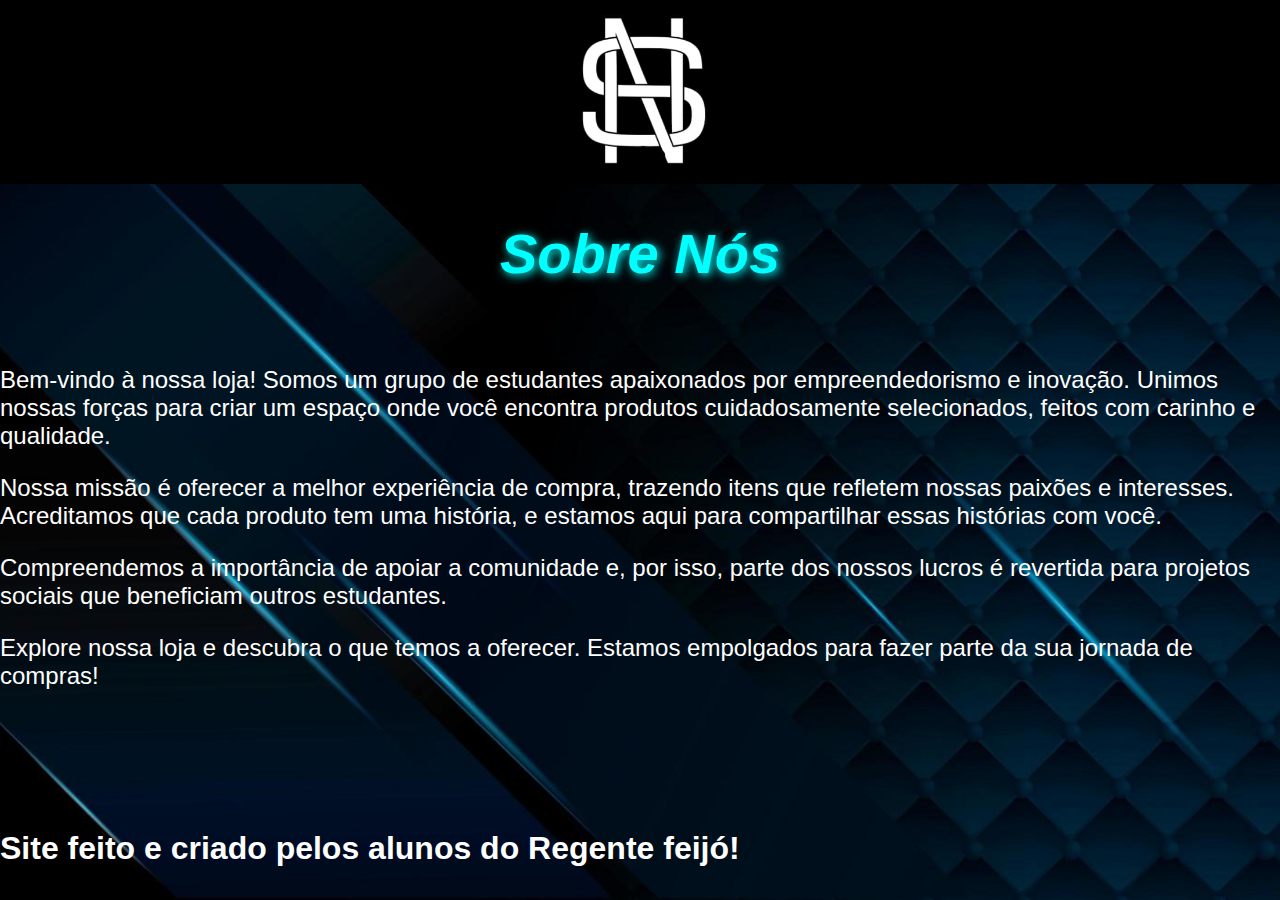
<file: CRAZYSNEAKERS/devs.html>
<!DOCTYPE html>
<html lang="pt-br">
<head>
    <meta charset="UTF-8">
    <meta name="viewport" content="width=device-width, initial-scale=1.0">
    <title>NeoSpectrum</title>

    <style>
        body {
            background-image: url(./img/fundo-site.jpg);
            background-position: center;
            background-repeat: no-repeat;
            background-size: cover;
            background-attachment: fixed;
            color: white;
            font-family: Verdana, Geneva, Tahoma, sans-serif;
            margin: 0;
        }

        header {
            background-color: black;
            width: 100%;
            margin: 0;
        }

        header img {
            width: 30%;
            margin-left: 35%;
        }

        main h1 {
            text-align: center;
            color: cyan;
            font-size: 3.5rem;
            text-shadow: 2px 2px 10px cyan;
            font-style: italic;
        }

        main h2 {
            font-size: 2rem;
            margin-top: 11%;
        }

        p {
            font-size: 1.5rem;
        }
    </style>
</head>
<body>
    <header>
    <img src="./img/logo.jpg">
    </header>

    <main>
        <h1>Sobre Nós</h1>
        <br>
        <p>Bem-vindo à nossa loja! Somos um grupo de estudantes apaixonados por empreendedorismo e inovação. Unimos nossas forças para criar um espaço onde você encontra produtos cuidadosamente selecionados, feitos com carinho e qualidade.</p>
        <p>Nossa missão é oferecer a melhor experiência de compra, trazendo itens que refletem nossas paixões e interesses. Acreditamos que cada produto tem uma história, e estamos aqui para compartilhar essas histórias com você.</p> 
        <p>Compreendemos a importância de apoiar a comunidade e, por isso, parte dos nossos lucros é revertida para projetos sociais que beneficiam outros estudantes.</p>
        <p>Explore nossa loja e descubra o que temos a oferecer. Estamos empolgados para fazer parte da sua jornada de compras!</p>

        <h2>Site feito e criado pelos alunos do Regente feijó!</h2>
    </main>
</body>
</html>
</file>
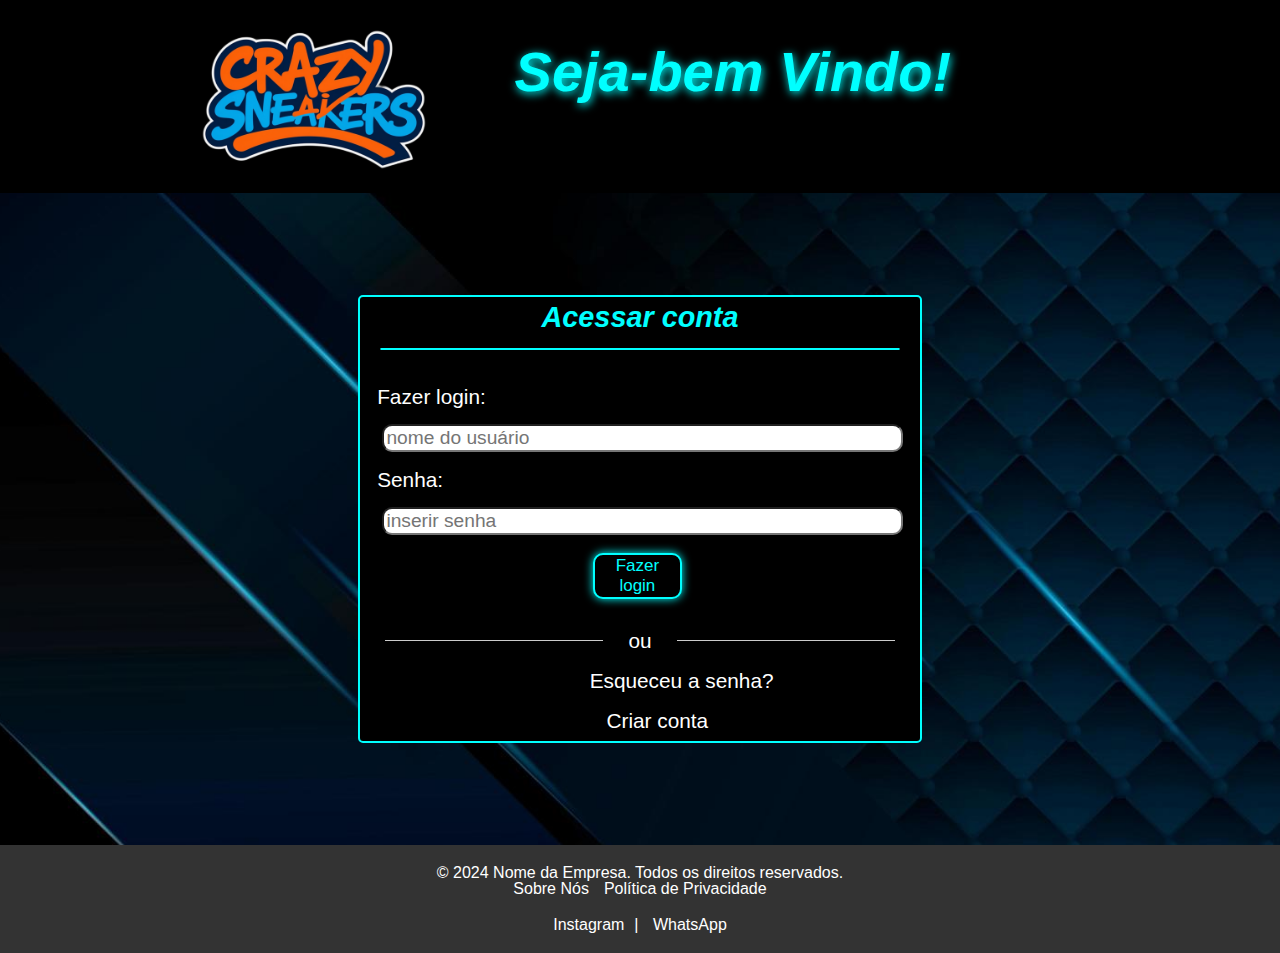
<file: CRAZYSNEAKERS/iniciar_sessao.html>
<!DOCTYPE html>
<html lang="pt-br">
<head>
    <meta charset="UTF-8">
    <meta name="viewport" content="width=device-width, initial-scale=1.0">

    <link rel="stylesheet" href="./css/reset.css">
    <link rel="stylesheet" href="./css/sessao.css">
    <title>N$</title>
    
</head>
<body>
    <header>
        <img src="./img/logo-nome-corte.png">
        <h1>Seja-bem Vindo!</h1>
    </header>

    <div class="fazer-login">
        <h1>Acessar conta</h1>
        <hr>

        <div class="box-login">
            <form action="index.html">
                <!--NOME DE USUÁRIO-->
                <h2>Fazer login:</h2>
                <input type="text" id="usuario-input" placeholder="nome do usuário" required>

                <!--SENHA DDO USUÁRIO-->
                <h2>Senha:</h2>
                <input type="password" id="senha-input" placeholder="inserir senha" required>

                <!--CONFIRMAR CONTA-->
                <button type="submit" id="acpet-login">Fazer login</button>
            </form>
        </div>

        <div class="line-ou">
            <span>ou</span>
        </div>

        <a href="rec_senha.html" class="link-conta">Esqueceu a senha?</a>
        <a href="login.html" class="link-conta" style="margin-left: 44%;">Criar conta</a>
    </div>


    <!--DIREITOS E CONTATOS DO SITE-->
    <footer>
        <div class="footer-container">
            <p>&copy; 2024 Nome da Empresa. Todos os direitos reservados.</p>
            <ul class="footer-links">
                <li><a href="devs.html">Sobre Nós</a></li>
                <li><a href="/politica_priv.html">Política de Privacidade</a></li>
            </ul>
            <div class="footer-social">
                <a href="https://www.instagram.com/neospectrum7">Instagram</a>|
                <a href="">WhatsApp</a>
            </div>
        </div>
    </footer>
</body>
</html>
</file>
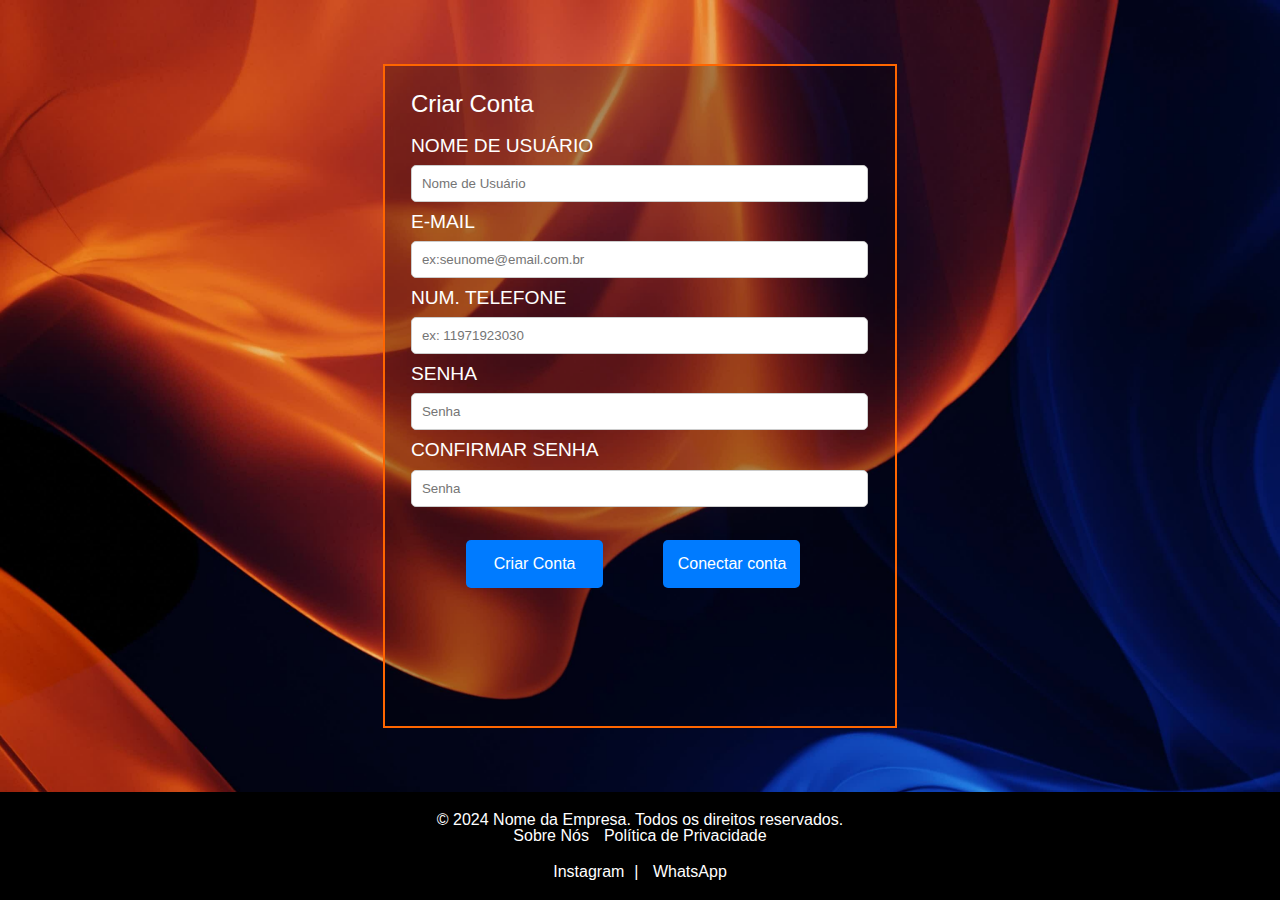
<file: CRAZYSNEAKERS/login.html>
<!DOCTYPE html>
<html lang="pt-br">
<head>
    <meta charset="UTF-8">
    <meta name="viewport" content="width=device-width, initial-scale=1.0">

    <link rel="stylesheet" href="./css/reset.css">
    <title>N$ login</title>

    <style>
        body {
            font-family: Arial, Helvetica, sans-serif;
            background-image: url(./img/ogbbg.jpg);
            background-position: center;
            background-repeat: no-repeat;
            background-size: cover;
            background-attachment: fixed;
            justify-content: center;
            align-items: center;
            height: 100vh;  
            margin: 0;
            display: flex;
            flex-direction: column;
        }
        
        .login-inicial {
            background-color: rgba(0, 0, 0, 0.274);
            margin: 5% 20% 5% 20%;
            color: white;
            padding: 2%;    
            border: 2px solid rgb(255, 102, 0);
            flex-grow: 3;
        }
           
        .login-inicial h1 {
            margin-bottom: 20px;
            font-size: 1.5rem;
        }

        .login-inicial h2 {
            font-size: 1.2rem;
        }

        .inp {
            width: 95%;
            padding: 10px;
            margin: 10px 0;
            border: 1px solid #ccc;
            border-radius: 5px;
            outline: none;
        }

        .botoes {
            width: 30%;
            padding: 15px;
            background-color: #007bff;
            border: none;
            color: white;
            border-radius: 5px;
            font-size: 16px;
            cursor: pointer;
            margin-bottom: 15px;
            margin-top: 5%;
            margin-left: 12%;
        }

        .botoes:hover {
            background-color: #0056b3;
        }

        /* Estilos do Footer */
        footer {
            background-color: #000000;
            color: #fff;
            padding: 20px 0;
            text-align: center;
            width: 100%;
        }
        
        .footer-container {
            max-width: 1200px;
            margin: 0 auto;
        }
        
        .footer-links {
            list-style: none;
            padding: 0;
            display: flex;
            justify-content: center;
            gap: 15px;
        }
        
        .footer-links li {
            display: inline;
        }
        
        .footer-links a {
            color: #fff;
            text-decoration: none;
            transition: color 0.3s ease;
        }
        
        .footer-links a:hover {
            color: #ff6347; /* Cor de destaque ao passar o mouse */
        }
        
        .footer-social {
            margin-top: 20px;
        }
        
        .footer-social a {
            color: #fff;
            margin: 0 10px;
            text-decoration: none;
            transition: color 0.3s ease;
        }
        
        .footer-social a:hover {
            color: #ff6347; /* Cor de destaque ao passar o mouse */
        }
    </style>
</head>
<body>
    
    <div class="login-inicial">
        <h1>Criar Conta</h1>
        <form action="index.html">
            <!--NOME-->
            <h2 for="nome_login">NOME DE USUÁRIO</h2>
            <input class="inp" id="nome_login" type="text" name="username" placeholder="Nome de Usuário" required>
            <br>    

            <!--E-MAIL-->
            <h2 for="email_login">E-MAIL</h2>
            <input class="inp" id="email_login" type="email" placeholder="ex:seunome@email.com.br" required>
            <br>

            <h2 for="tel_login">NUM. TELEFONE</h2>
            <input class="inp" id="tel_login" type="tel" placeholder="ex: 11971923030">
            <br>

            <h2 for="senha_login">SENHA</h2>
            <input class="inp" id="senha_login" type="password" placeholder="Senha" required>
            <br>

            <h2 for="confir_senha">CONFIRMAR SENHA</h2>
            <input class="inp" id="confir_senha" type="password" placeholder="Senha" required>

            <button class="botoes" type="submit">Criar Conta</button>
            <input class="botoes" type="button" id="logar_conta" onclick="location.href = 'iniciar_sessao.html'" value="Conectar conta">
        </form>
    </div>

    <!--DIREITOS E CONTATOS DO SITE-->
    <footer>
        <div class="footer-container">
            <p>&copy; 2024 Nome da Empresa. Todos os direitos reservados.</p>
            <ul class="footer-links">
                <li><a href="devs.html">Sobre Nós</a></li>
                <li><a href="/politica_priv.html">Política de Privacidade</a></li>
            </ul>
            <div class="footer-social">
                <a href="https://www.instagram.com/crazy.sneakersbr/profilecard/?igsh=cDRpbHB1ZHltbW52">Instagram</a>|
                <a href="">WhatsApp</a>
            </div>
        </div>
    </footer>
</body>
</html>
</file>
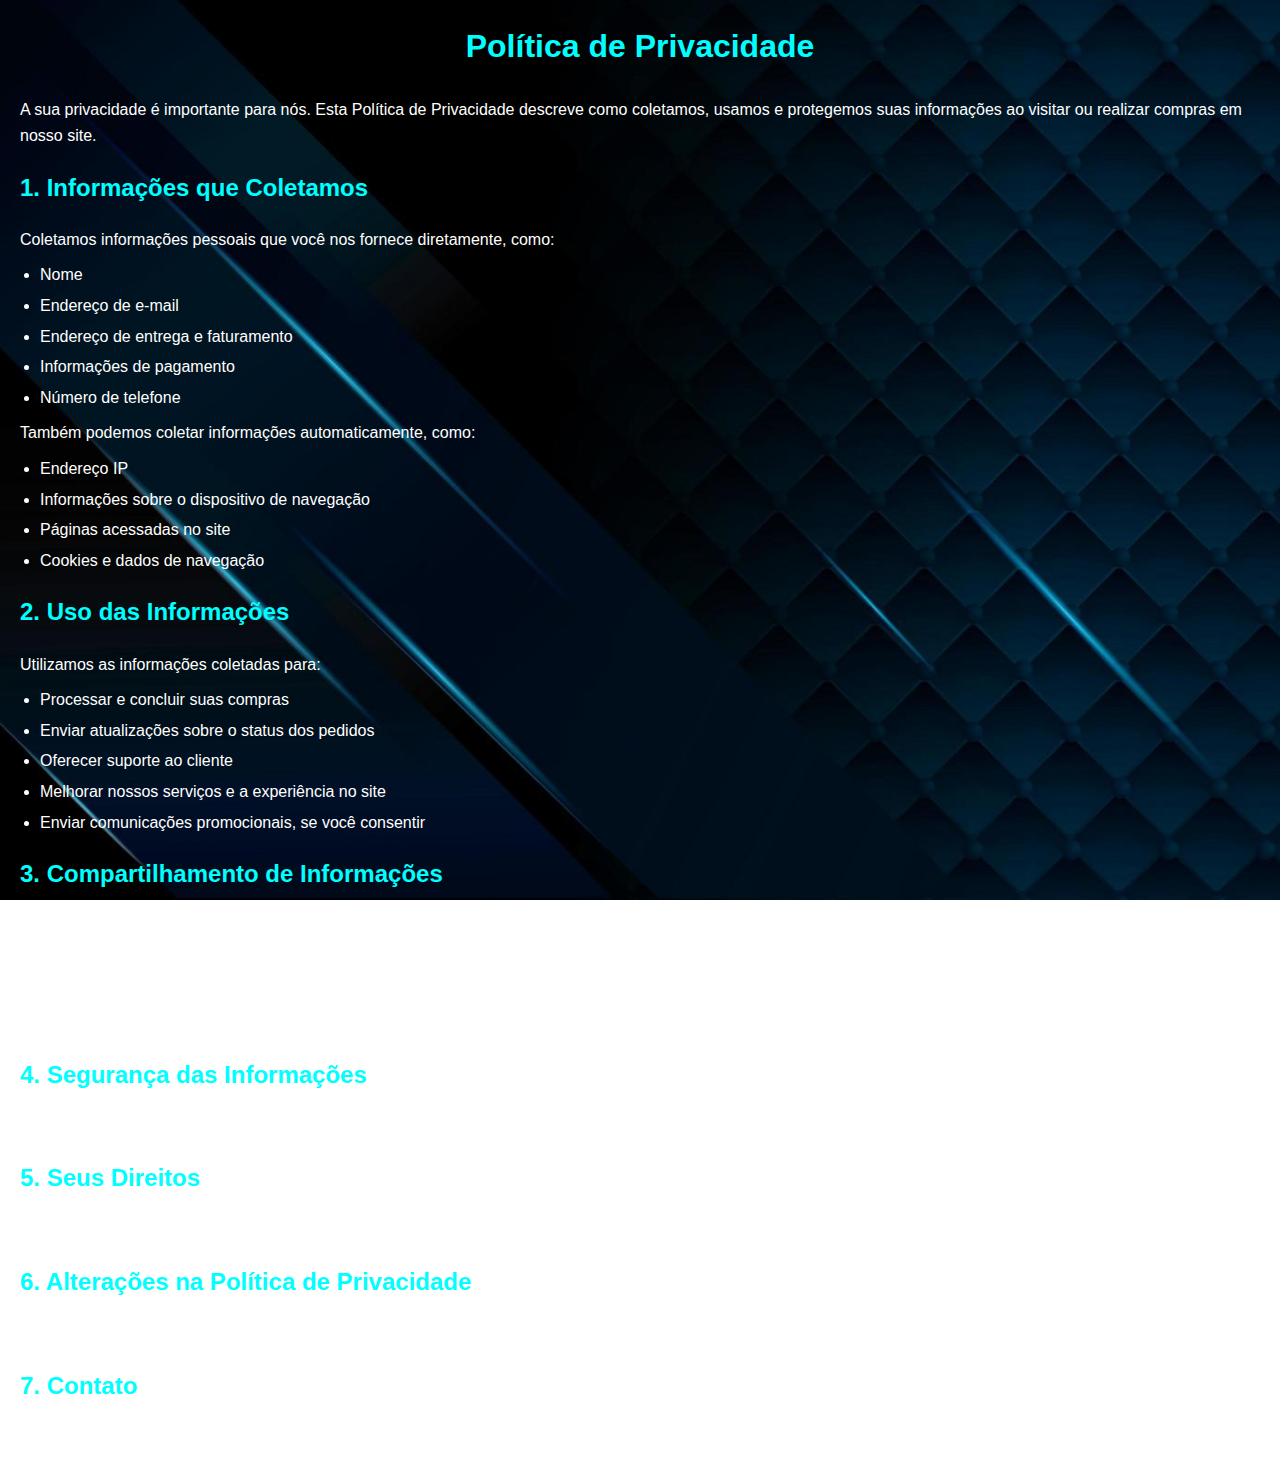
<file: CRAZYSNEAKERS/politica_priv.html>
<!DOCTYPE html>
<html lang="pt-BR">
<head>
    <meta charset="UTF-8">
    <meta name="viewport" content="width=device-width, initial-scale=1.0">
    <title>Política de Privacidade</title>
    <style>
        body {
            font-family: Arial, sans-serif;
            line-height: 1.6;
            margin: 20px;
            background-image: url(./img/fundo-site.jpg);
            background-position: center;
            background-repeat: no-repeat;
            background-size: cover;
            background-attachment: fixed;
            color: white;
        }
        h1, h2 {
            color: cyan;
        }
        p, ul {
            margin: 10px 0;
        }
        ul {
            padding-left: 20px;
        }
        li {
            margin-bottom: 5px;
        }
    </style>
</head>
<body>

    <h1 style="text-align: center; margin-bottom: 2%;">Política de Privacidade</h1>
    <p>A sua privacidade é importante para nós. Esta Política de Privacidade descreve como coletamos, usamos e protegemos suas informações ao visitar ou realizar compras em nosso site.</p>

    <h2>1. Informações que Coletamos</h2>
    <p>Coletamos informações pessoais que você nos fornece diretamente, como:</p>
    <ul>
        <li>Nome</li>
        <li>Endereço de e-mail</li>
        <li>Endereço de entrega e faturamento</li>
        <li>Informações de pagamento</li>
        <li>Número de telefone</li>
    </ul>

    <p>Também podemos coletar informações automaticamente, como:</p>
    <ul>
        <li>Endereço IP</li>
        <li>Informações sobre o dispositivo de navegação</li>
        <li>Páginas acessadas no site</li>
        <li>Cookies e dados de navegação</li>
    </ul>

    <h2>2. Uso das Informações</h2>
    <p>Utilizamos as informações coletadas para:</p>
    <ul>
        <li>Processar e concluir suas compras</li>
        <li>Enviar atualizações sobre o status dos pedidos</li>
        <li>Oferecer suporte ao cliente</li>
        <li>Melhorar nossos serviços e a experiência no site</li>
        <li>Enviar comunicações promocionais, se você consentir</li>
    </ul>

    <h2>3. Compartilhamento de Informações</h2>
    <p>Não vendemos suas informações pessoais para terceiros. Podemos compartilhar suas informações com parceiros confiáveis para:</p>
    <ul>
        <li>Processamento de pagamento</li>
        <li>Envio de produtos</li>
        <li>Marketing, com seu consentimento</li>
    </ul>

    <h2>4. Segurança das Informações</h2>
    <p>Tomamos medidas de segurança para proteger suas informações pessoais, como criptografia e monitoramento de acessos não autorizados.</p>

    <h2>5. Seus Direitos</h2>
    <p>Você tem o direito de acessar, corrigir ou excluir suas informações pessoais. Para isso, entre em contato conosco através do e-mail informado no site.</p>

    <h2>6. Alterações na Política de Privacidade</h2>
    <p>Reservamo-nos o direito de modificar esta Política de Privacidade a qualquer momento. As alterações serão notificadas através do site.</p>

    <h2>7. Contato</h2>
    <p>Se tiver qualquer dúvida sobre esta Política de Privacidade, entre em contato conosco através do nosso e-mail de suporte.</p>

</body>
</html>
</file>
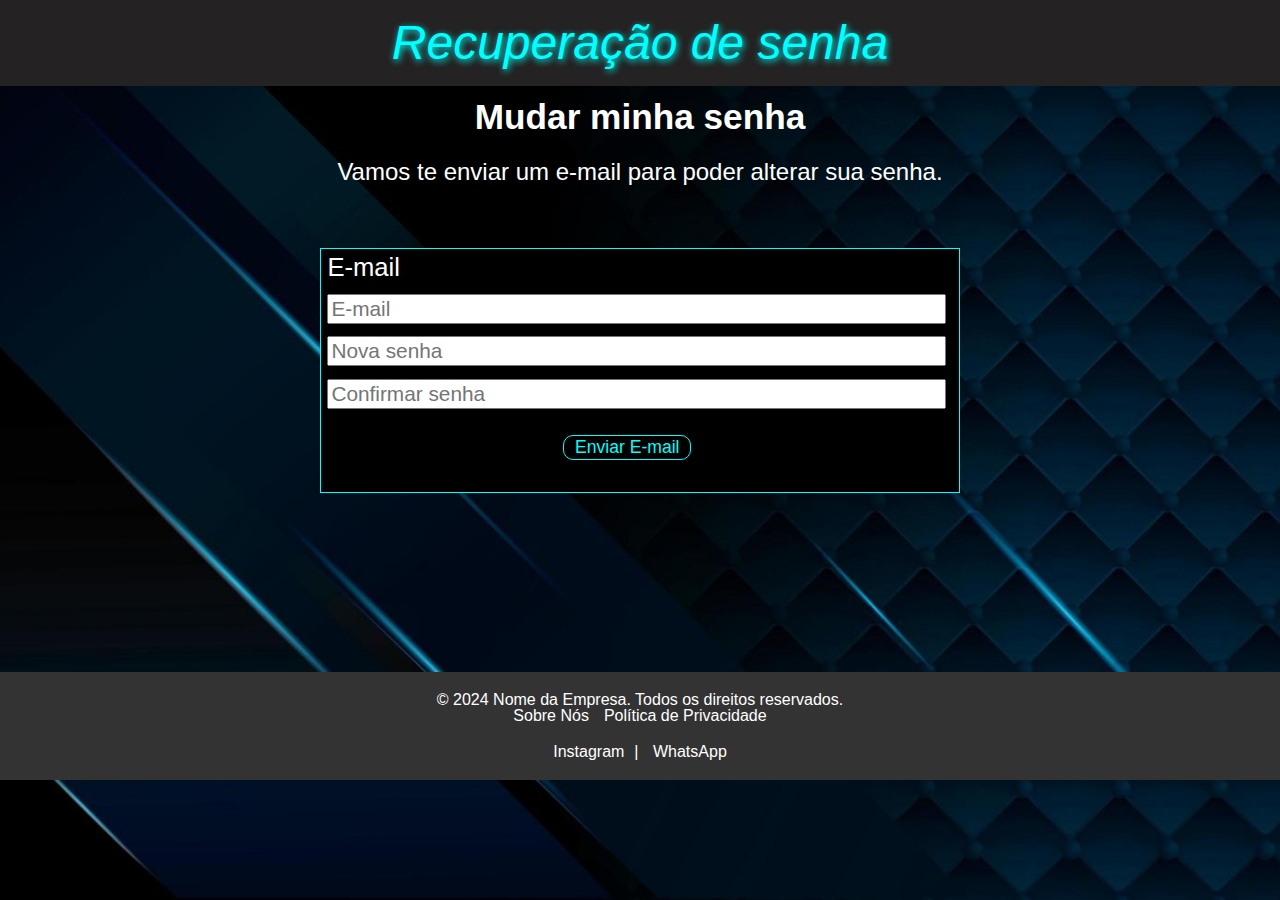
<file: CRAZYSNEAKERS/rec_senha.html>
<!DOCTYPE html>
<html lang="pt-br">
<head>
    <meta charset="UTF-8">
    <meta name="viewport" content="width=device-width, initial-scale=1.0">

    <link rel="stylesheet" href="./css/reset.css">
    <title>N$</title>

    <style>
        * {
            box-sizing: border-box;
        }

        body {
            background-image: url(./img/fundo-site.jpg);
            background-position: center;
            background-repeat: no-repeat;
            background-size: cover;
            background-attachment: fixed;
            color: white;
            font-family: Verdana, Geneva, Tahoma, sans-serif;
            display: flex;
            flex-direction: column;
        }

        header {
            background-color: rgb(36, 34, 34);
            padding: 1.5%;
        }

        header h1 {
            color: cyan;
            text-align: center;
            font-size: 3rem;
            font-style: italic;
            text-shadow: 1px 2px 7px cyan;
        }

        section {
            text-align: center;
        }

        section h2 {
            font-size: 2.2rem;
            margin: 1% 0 2%;
            font-weight: bold;
        }

        section p {
            font-size: 1.5rem;
            margin-bottom: 2%;
        }

        .rec-senha {
            background-color: black;
            border: 1px solid cyan ;
            font-size: 1.6rem;
            width: 50%;
            margin-top: 3%;
            margin-left: 25%;
            margin-bottom: 14%;
        }

        #email-rec {
            width: 97%;
            margin: 1%;
            font-size: 1.3rem;
        }

        #btn-rec {
            font-size: 1.1rem;
            width: 20%;
            border: 1px solid cyan;
            border-radius: 10px;
            background-color: black;
            color: cyan;
            margin-left: 38%;
            margin-top: 3%;
            margin-bottom: 5%;
            cursor: pointer;
            transition: all 0.5s;
        }

        #btn-rec:hover {
            background-color: rgba(53, 49, 49, 0.712);
            font-size: 1.2rem;
        }

        /* Estilos do Footer */
        footer {
            background-color: #333;
            color: #fff;
            padding: 20px 0;
            text-align: center;
            justify-content: space-between;
            flex-grow: 3;
        }
        
        .footer-container {
            max-width: 1200px;
            margin: 0 auto;
        }
        
        .footer-links {
            list-style: none;
            padding: 0;
            display: flex;
            justify-content: center;
            gap: 15px;
        }
        
        .footer-links li {
            display: inline;
        }
        
        .footer-links a {
            color: #fff;
            text-decoration: none;
            transition: color 0.3s ease;
        }
        
        .footer-links a:hover {
            color: #ff6347; /* Cor de destaque ao passar o mouse */
        }
        
        .footer-social {
            margin-top: 20px;
        }
        
        .footer-social a {
            color: #fff;
            margin: 0 10px;
            text-decoration: none;
            transition: color 0.3s ease;
        }
        
        .footer-social a:hover {
            color: #ff6347; /* Cor de destaque ao passar o mouse */
        }
    </style>
    
</head>
<body>
    <header>
        <h1>Recuperação de senha</h1>
    </header>

    <section>
        <h2>Mudar minha senha</h2>
        <p>Vamos te enviar um e-mail para poder alterar sua senha.</p>
    </section>

    <div class="rec-senha">
        <form action="iniciar_sessao.html">
            <p style="padding: 1%;">E-mail</p>
            <input type="email" placeholder="E-mail" id="email-rec" required>
            <br>
            <input type="text" placeholder="Nova senha" id="email-rec" required>
            <input type="text" placeholder="Confirmar senha" id="email-rec" required>
            <input type="button" value="Enviar E-mail" onclick="location.href= 'iniciar_sessao.html'" id="btn-rec">
        </form>
    </div>


    <!--DIREITOS E CONTATOS DO SITE-->
    <footer>
        <div class="footer-container">
            <p>&copy; 2024 Nome da Empresa. Todos os direitos reservados.</p>
            <ul class="footer-links">
                <li><a href="devs.html">Sobre Nós</a></li>
                <li><a href="/politica_priv.html">Política de Privacidade</a></li>
            </ul>
            <div class="footer-social">
                <a href="https://www.instagram.com/neospectrum7">Instagram</a>|
                <a href="">WhatsApp</a>
            </div>
        </div>
    </footer>
</body>
</html>
</file>
<file: CRAZYSNEAKERS/css/sessao.css>
* {
    box-sizing: border-box;
}

body {
    background-image: url(../img/fundo-site.jpg);
    background-position: center;
    background-repeat: no-repeat;
    background-size: cover;
    background-attachment: fixed;
    color: white;
    font-family: Verdana, Geneva, Tahoma, sans-serif;
    display: flex;
    flex-direction: column;
    justify-content: space-around;
    width: 100%;
    height: 100%;
}

header {
    background-color: black;
    width: 100%;
    padding: 1%;
    display: flex;
    position: sticky;
    top: 0;
}

header > img {
    margin-left: 15%;
    width: 18%;
}

header > h1 {
    font-size: 3.5rem;
    text-align: center;
    margin-top: 2.5%;
    margin-left: 7%;
    font-style: italic;
    font-weight: bold;
    text-shadow: 1px 2px 10px cyan;
    color: cyan;
}

.fazer-login {
    background-color: black;
    border: 2px solid cyan;
    border-radius: 5px;
    margin: 8% 28%;
    font-size: 1.3rem;
    line-height: 2.5rem;
}

.fazer-login h1 {
    text-align: center;
    font-weight: bold;
    font-size: 1.8rem;
    color: cyan;
    font-style: italic;
}

.fazer-login hr {
    width: 93%;
    border: 1px solid cyan;
    border-radius: 10px;
}

.box-login {
    padding: 3%;
}

.box-login input {
    margin-left: 1%;
    margin-bottom: 1.5%;
    width: 99%;
    font-size: 1.2rem;
    border-radius: 10px;
}

#acpet-login {
    width: 17%;
    font-size: 17px;
    margin-top: 2%;
    margin-left: 41%;
    border: 2px solid cyan;
    box-shadow: 0 0 10px cyan;
    border-radius: 10px;
    background-color: black;
    color: cyan;
    transition: all 400ms;
}

#acpet-login:hover {
    cursor: pointer;
    box-shadow: 1px 1px 20px purple;
    color: purple;
    border: 2px solid purple;
    width: 19%;
    font-size: 19px;
    margin-left: 39%;
}

.line-ou {
    display: flex;
    align-items: center;
    text-align: center;
}

.line-ou::before, .line-ou::after {
    content: "";
    flex: 1;
    border-bottom: 1px solid #ccc;
    margin: 0 25px;
}

.line-ou span {
    font-size: 1.3rem;
    color: white;
}

.link-conta {
    color: white;
    text-decoration: none;
    margin-left: 41%;
    margin-top: 0;
}

/* Estilos do Footer */
footer {
    background-color: #333;
    color: #fff;
    padding: 20px 0;
    text-align: center;
    flex-grow: 3;
    justify-self: flex-end;
}
  
.footer-container {
    max-width: 1200px;
    margin: 0 auto;
}
  
.footer-links {
    list-style: none;
    padding: 0;
    display: flex;
    justify-content: center;
    gap: 15px;
}
  
.footer-links li {
    display: inline;
}
  
.footer-links a {
    color: #fff;
    text-decoration: none;
    transition: color 0.3s ease;
}
  
.footer-links a:hover {
    color: #ff6347; /* Cor de destaque ao passar o mouse */
}
  
.footer-social {
    margin-top: 20px;
}
  
.footer-social a {
    color: #fff;
    margin: 0 10px;
    text-decoration: none;
    transition: color 0.3s ease;
}
  
.footer-social a:hover {
    color: #ff6347; /* Cor de destaque ao passar o mouse */
}
</file>
